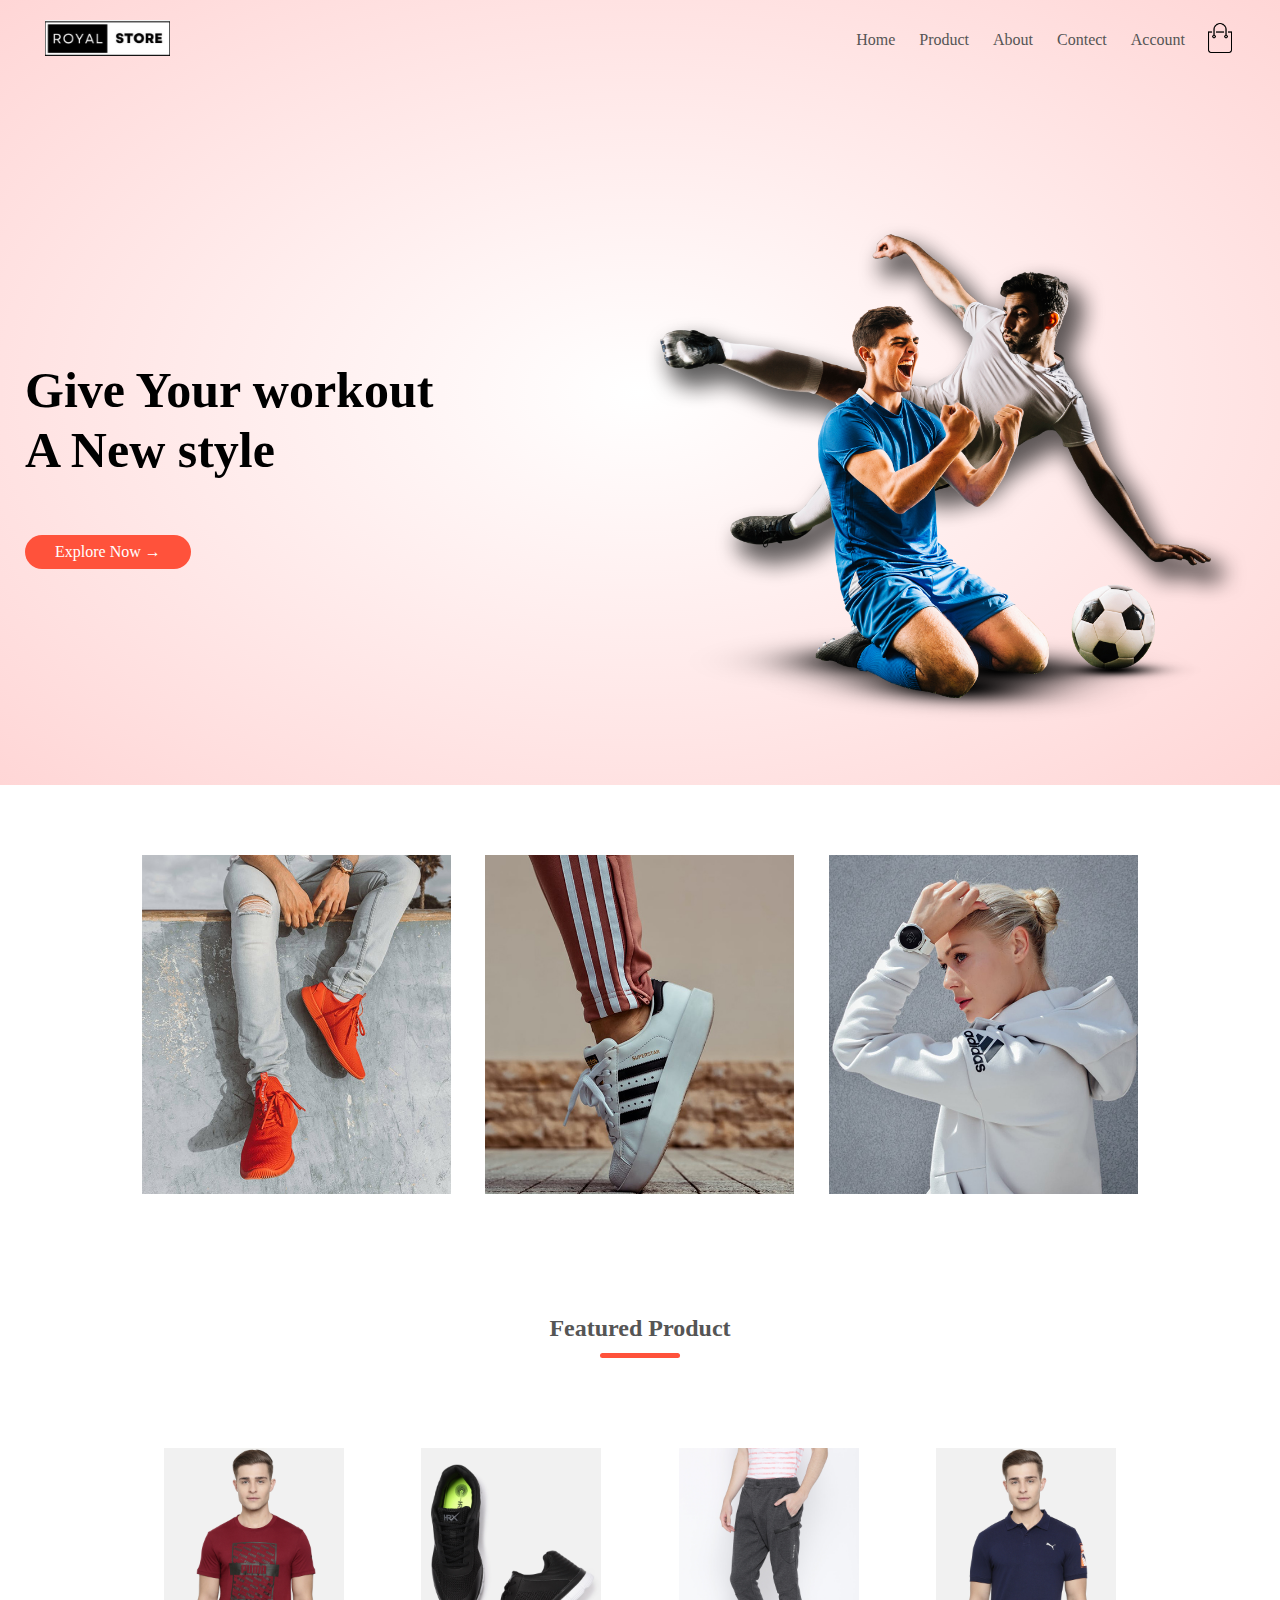
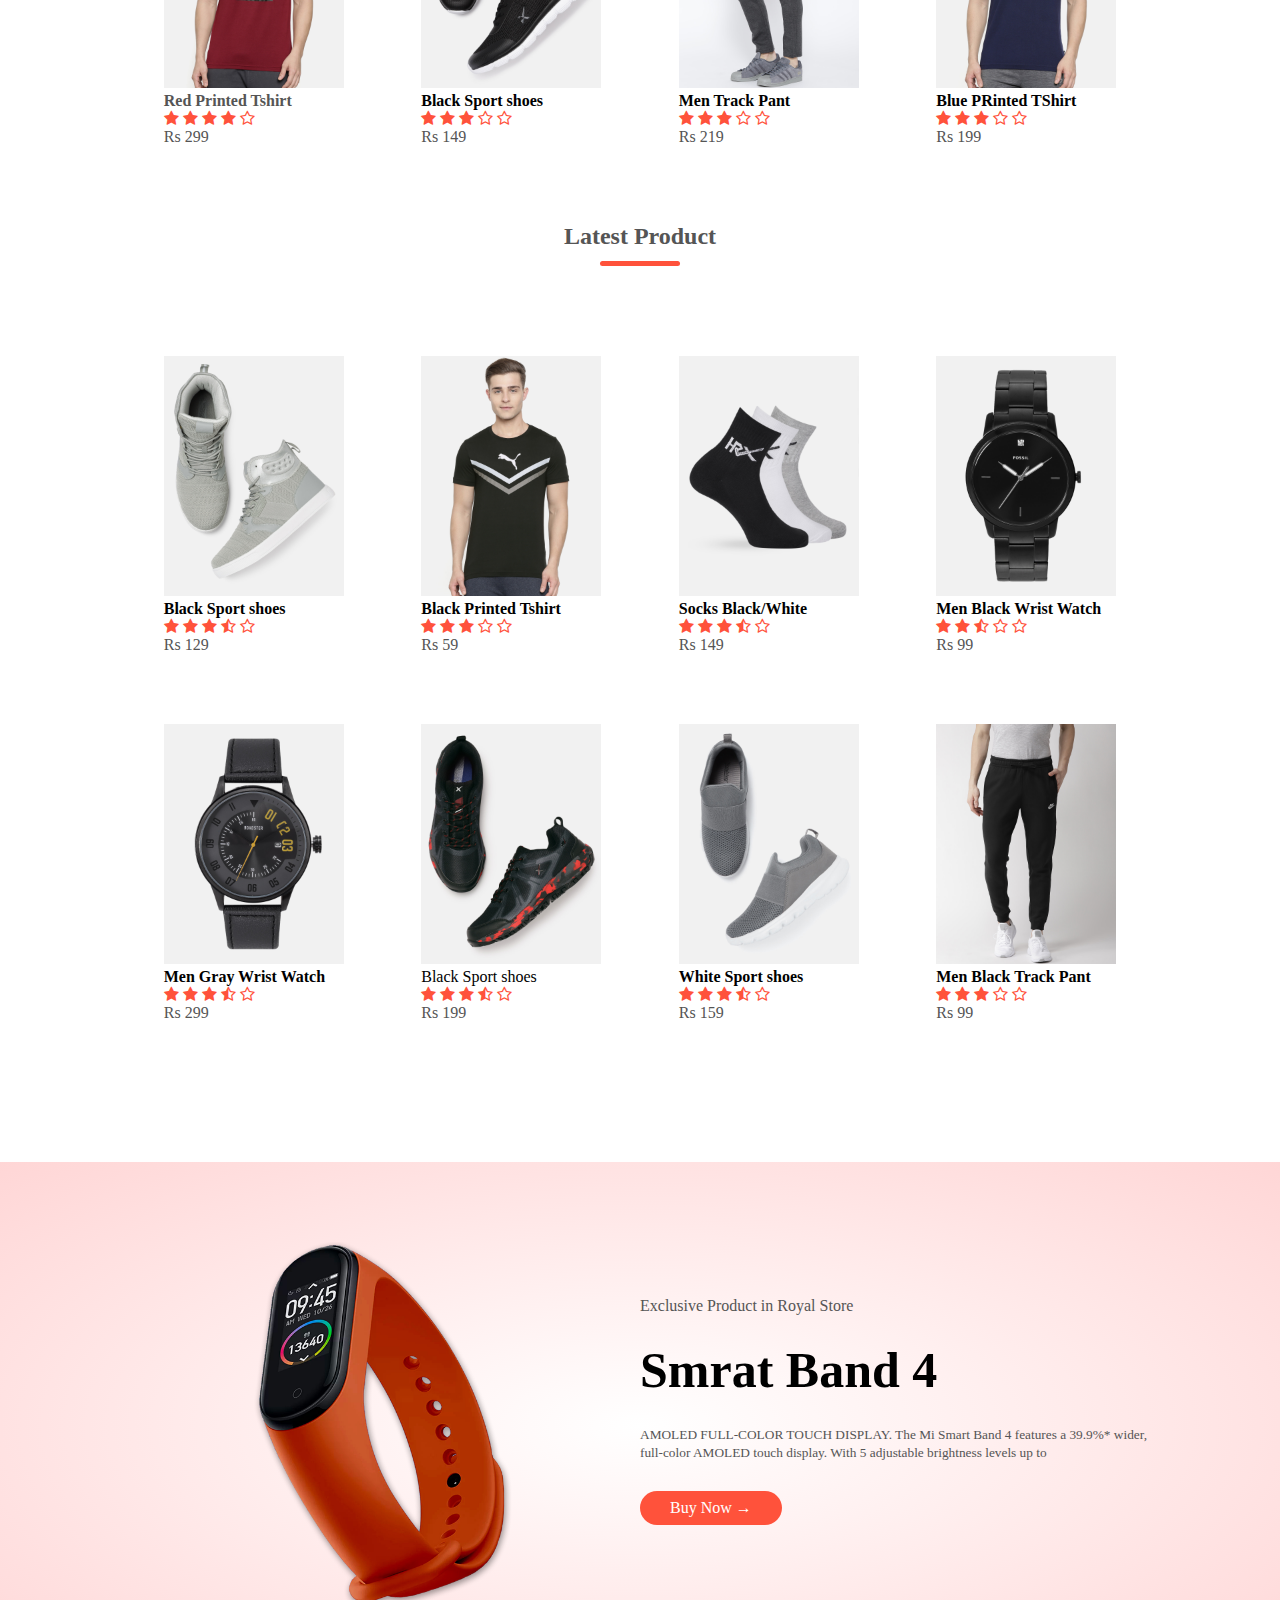
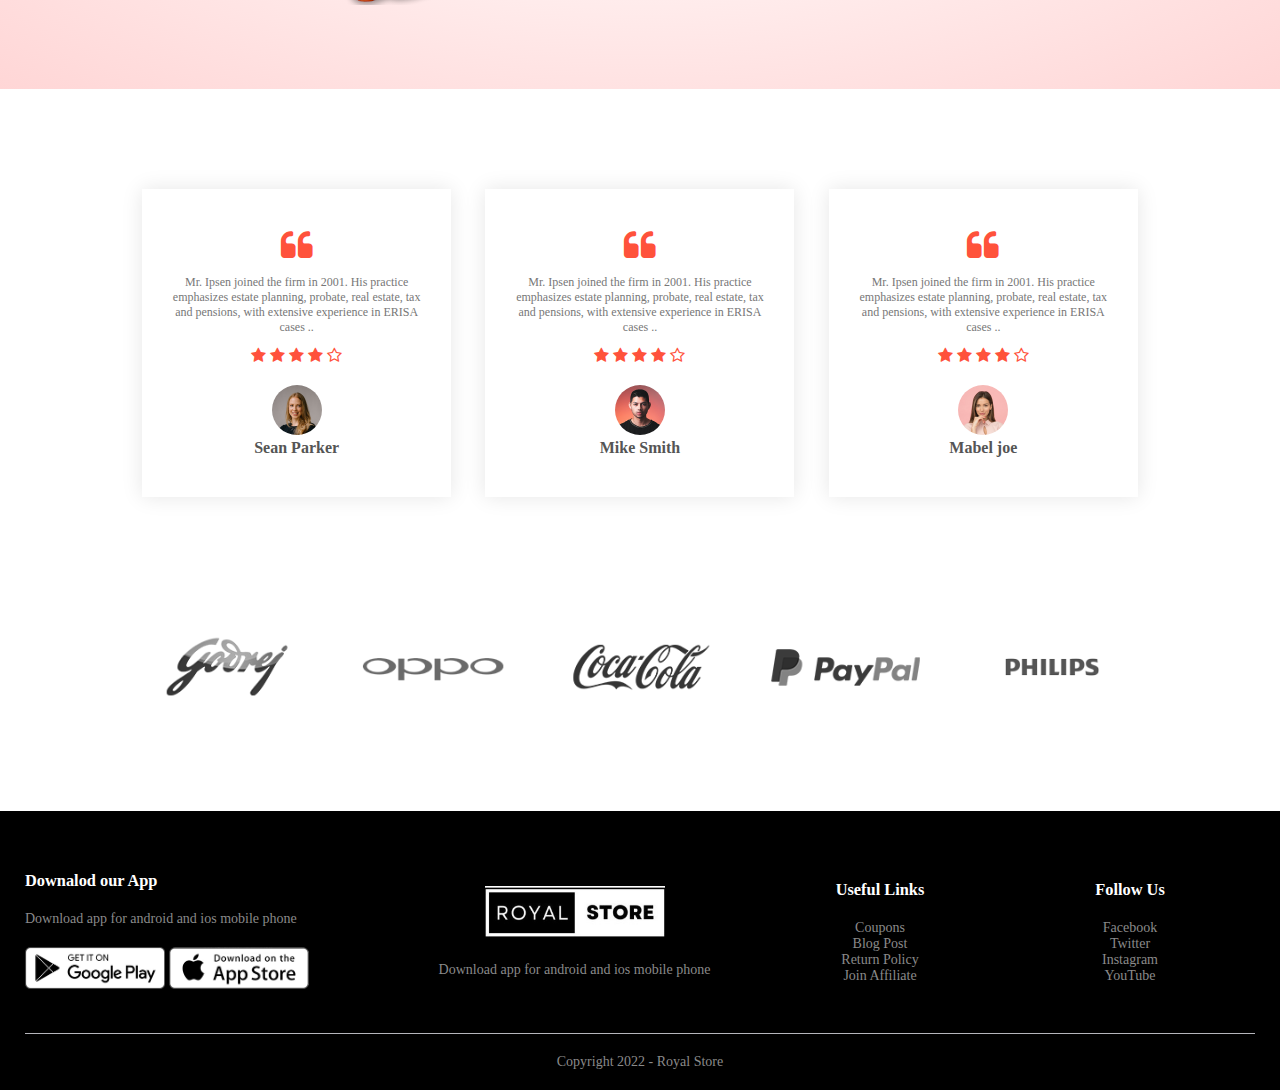
<file: index.html>
<!DOCTYPE html>
<html lang="en">

<head>
    <meta charset="UTF-8">
    <meta http-equiv="X-UA-Compatible" content="IE=edge">
    <meta name="viewport" content="width=device-width, initial-scale=1.0">
    <title>Ecommerce website</title>
    <link rel="stylesheet" href="style.css">
    <link rel="stylesheet" href="https://stackpath.bootstrapcdn.com/font-awesome/4.7.0/css/font-awesome.min.css">
</head>

<body>
    <div class="header">
        <div class="container">
            <div class="navbar">
                <div class="logo">
                   <a href="index.html"> <img src="images/royal.jpg" width="125px"></a>

                </div>
                <nav>
                    <ul id="menuiteam">
                        <li><a href="index.html">Home</a></li>
                        <li><a href="product.html">Product</a></li>
                        <li><a href="">About</a></li>
                        <li><a href="">Contect</a></li>
                        <li><a href="account.html">Account</a></li>
                    </ul>
                </nav>
               <a href="cart.html"> <img src="images/cart.png" alt="" width="30px" height="30px"></a>
                <img src="images/menu.png" alt="" class="menu" onclick="menu()">
            </div>
            <div class="row">
                <div class="col-2">
                    <h1>Give Your workout<br> A New style </h1>
                    <!--<p>this is my first ecommerce site with best product </p>-->
                    <a href="product.html" class="button">Explore Now &rarr;</a>
                </div>
                <div class="col-2">
                    <img src="images/image1.png" alt="">

                </div>
            </div>
        </div>
    </div>
    <!-- featured category section-->
    <div class="categories">
        <div class="small-container">
            <div class="row">
                <div class="col-3">
                    <img src="images/category-1.jpg">
                </div>
                <div class="col-3"><img src="images/category-2.jpg"></div>
                <div class="col-3"><img src="images/category-3.jpg"></div>
            </div>
        </div>
    </div>
    <!--  featured product -->
    <div class="small-container">
        <h2 class="title">Featured Product</h2>
        <div class="row">
            <div class="col-4">
              <a href="productdetail.html">  <img src="images/product-1.jpg" alt=""></a>
                <div class="rating">
                   <a href="productdetail.html"> <h4>Red Printed Tshirt</h4></a>
                    <i class="fa fa-star"></i>
                    <i class="fa fa-star"></i>
                    <i class="fa fa-star"></i>
                    <i class="fa fa-star"></i>
                    <i class="fa fa-star-o"></i>
                </div>
                <p>Rs 299</p>
            </div>
            <div class="col-4">
               <a href="productdetail.html"> <img src="images/product-2.jpg" alt=""></a>
                <div class="rating">
                    <h4>Black Sport shoes</h4>
                    <i class="fa fa-star"></i>
                    <i class="fa fa-star"></i>
                    <i class="fa fa-star"></i>
                    <i class="fa fa-star-o"></i>
                    <i class="fa fa-star-o"></i>
                </div>
                <p>Rs 149</p>
            </div>
            <div class="col-4">
                <img src="images/product-3.jpg" alt="">
                <div class="rating">
                    <h4>Men Track Pant</h4>
                    <i class="fa fa-star"></i>
                    <i class="fa fa-star"></i>
                    <i class="fa fa-star"></i>
                    <i class="fa fa-star-o"></i>
                    <i class="fa fa-star-o"></i>
                </div>
                <p>Rs 219</p>
            </div>
            <div class="col-4">
                <img src="images/product-4.jpg" alt="">
                <div class="rating">
                    <h4>Blue PRinted TShirt</h4>
                    <i class="fa fa-star"></i>
                    <i class="fa fa-star"></i>
                    <i class="fa fa-star"></i>
                    <i class="fa fa-star-o"></i>
                    <i class="fa fa-star-o"></i>
                </div>
                <p>Rs 199</p>
            </div>
        </div>
        <h2 class="title">Latest Product</h2>
        <div class="row">
            <div class="col-4">
                <img src="images/product-5.jpg" alt="">
                <div class="rating">
                    <h4>Black Sport shoes</h4>
                    <i class="fa fa-star"></i>
                    <i class="fa fa-star"></i>
                    <i class="fa fa-star"></i>
                    <i class="fa fa-star-half-o"></i>
                    <i class="fa fa-star-o"></i>
                </div>
                <p>Rs 129</p>
            </div>
            <div class="col-4">
                <img src="images/product-6.jpg" alt="">
                <div class="rating">
                    <h4>Black Printed Tshirt</h4>
                    <i class="fa fa-star"></i>
                    <i class="fa fa-star"></i>
                    <i class="fa fa-star"></i>
                    <i class="fa fa-star-o"></i>
                    <i class="fa fa-star-o"></i>
                </div>
                <p>Rs 59</p>
            </div>
            <div class="col-4">
                <img src="images/product-7.jpg" alt="">
                <div class="rating">
                    <h4>Socks Black/White</h4>
                    <i class="fa fa-star"></i>
                    <i class="fa fa-star"></i>
                    <i class="fa fa-star"></i>
                    <i class="fa fa-star-half-o"></i>
                    <i class="fa fa-star-o"></i>
                </div>
                <p>Rs 149</p>
            </div>
            <div class="col-4">
                <img src="images/product-8.jpg" alt="">
                <div class="rating">
                    <h4>Men Black Wrist Watch</h4>
                    <i class="fa fa-star"></i>
                    <i class="fa fa-star"></i>
                    <i class="fa fa-star-half-o"></i>
                    <i class="fa fa-star-o"></i>
                    <i class="fa fa-star-o"></i>
                </div>
                <p>Rs 99</p>
            </div>
        </div>
        <div class="row">
            <div class="col-4">
                <img src="images/product-9.jpg" alt="">
                <div class="rating">
                    <h4>Men Gray Wrist Watch</h4>
                    <i class="fa fa-star"></i>
                    <i class="fa fa-star"></i>
                    <i class="fa fa-star"></i>
                    <i class="fa fa-star-half-o"></i>
                    <i class="fa fa-star-o"></i>
                </div>
                <p>Rs 299</p>
            </div>
            <div class="col-4">
                <img src="images/product-10.jpg" alt="">
                <div class="rating">
                    </h4>Black Sport shoes</h4><br>
                    <i class="fa fa-star"></i>
                    <i class="fa fa-star"></i>
                    <i class="fa fa-star"></i>
                    <i class="fa fa-star-half-o"></i>
                    <i class="fa fa-star-o"></i>
                </div>
                <p>Rs 199</p>
            </div>
            <div class="col-4">
                <img src="images/product-11.jpg" alt="">
                <div class="rating">
                    <h4>White Sport shoes</h4>
                    <i class="fa fa-star"></i>
                    <i class="fa fa-star"></i>
                    <i class="fa fa-star"></i>
                    <i class="fa fa-star-half-o"></i>
                    <i class="fa fa-star-o"></i>
                </div>
                <p>Rs 159</p>
            </div>
            <div class="col-4">
                <img src="images/product-12.jpg" alt="">
                <div class="rating">
                    <h4>Men Black Track Pant</h4>
                    <i class="fa fa-star"></i>
                    <i class="fa fa-star"></i>
                    <i class="fa fa-star"></i>
                    <i class="fa fa-star-o"></i>
                    <i class="fa fa-star-o"></i>
                </div>
                <p>Rs 99</p>
            </div>
        </div>

    </div>
    <!----offer section--->
    <div class="offer">
        <div class="small-container">
            <div class="row">
                <div class="col-2">
                    <img src="images/exclusive.png" alt="" class="offer-img">
                </div>
                <div class="col-2">
                    <p>Exclusive  Product in Royal Store </p>
                    <h1>Smrat Band 4</h1>
                    <small>AMOLED FULL-COLOR TOUCH DISPLAY. The Mi Smart Band 4 features a 39.9%*
                        wider, full-color AMOLED touch display. With 5 adjustable
                        brightness levels up to</small>
                    <a href="cart.html" class="button">Buy Now &rarr;</a>
                </div>
            </div>

        </div>
    </div>
    <!---testimonial-->
    <div class="testimonial">
        <div class="small-container">
            <div class="row">
                <div class="col-3">
                    <i class="fa fa-quote-left"></i>
                    <p>Mr. Ipsen joined the firm in 2001. His practice emphasizes estate planning,
                        probate, real estate, tax and pensions, with extensive experience in ERISA cases ..</p>
                    <div class="rating">

                        <i class="fa fa-star"></i>
                        <i class="fa fa-star"></i>
                        <i class="fa fa-star"></i>
                        <i class="fa fa-star"></i>
                        <i class="fa fa-star-o"></i>
                    </div>
                    <img src="images/user-1.png" alt="">
                    <h3>Sean Parker</h3>
                </div>
                <div class="col-3">
                    <i class="fa fa-quote-left"></i>
                    <p>Mr. Ipsen joined the firm in 2001. His practice emphasizes estate planning,
                        probate, real estate, tax and pensions, with extensive experience in ERISA cases ..</p>
                    <div class="rating">

                        <i class="fa fa-star"></i>
                        <i class="fa fa-star"></i>
                        <i class="fa fa-star"></i>
                        <i class="fa fa-star"></i>
                        <i class="fa fa-star-o"></i>
                    </div>
                    <img src="images/user-2.png" alt="">
                    <h3>Mike Smith</h3>
                </div>
                <div class="col-3">
                    <i class="fa fa-quote-left"></i>
                    <p>Mr. Ipsen joined the firm in 2001. His practice emphasizes estate planning,
                        probate, real estate, tax and pensions, with extensive experience in ERISA cases ..</p>
                    <div class="rating">

                        <i class="fa fa-star"></i>
                        <i class="fa fa-star"></i>
                        <i class="fa fa-star"></i>
                        <i class="fa fa-star"></i>
                        <i class="fa fa-star-o"></i>
                    </div>
                    <img src="images/user-3.png" alt="">
                    <h3>Mabel joe</h3>
                </div>
            </div>
        </div>
    </div>
    <!---Brand-->
    <div class="brand">
        <div class="small-container">
            <div class="row">
                <div class="col-5">
                    <img src="images/logo-godrej.png" alt="">
                </div>
                <div class="col-5">
                    <img src="images/logo-oppo.png" alt="">
                </div>
                <div class="col-5">
                    <img src="images/logo-coca-cola.png" alt="">
                </div>
                <div class="col-5">
                    <img src="images/logo-paypal.png" alt="">
                </div>
                <div class="col-5">
                    <img src="images/logo-philips.png" alt="">
                </div>
            </div>
        </div>
    </div>
    <!---footer-->
    <div class="footer">
        <div class="container">
            <div class="row">
                <div class="footer-col-1">
                    <h3>Downalod our App</h3>
                    <p>Download app for android and ios mobile phone</p>
                    <div class="app-logo">
                        <img src="images/play-store.png" alt="">
                        <img src="images/app-store.png" alt="">
                    </div>
                </div>
                <div class="footer-col-2">
                    <a href="index.html"><img src="images/royal.jpg" alt=""></a>
                    <p>Download app for android and ios mobile phone</p>
                </div>
                <div class="footer-col-3">
                    <h3>Useful Links</h3>
                    <ul>
                        <li>Coupons</li>
                        <li>Blog Post</li>
                        <li>Return Policy</li>
                        <li>Join Affiliate</li>

                    </ul>
                </div>
                <div class="footer-col-4">
                    <h3>Follow Us </h3>
                    <ul>
                        <li>Facebook</li>
                        <li>Twitter</li>
                        <li>Instagram</li>
                        <li>YouTube</li>

                    </ul>
                </div>
            </div>
            <hr>
            <p class="copyright">Copyright 2022 - Royal Store</p>
        </div>
    </div>
    <!-----------javascript for the manu bar -->
    <script>
        var menuiteam = document.getElementById("menuiteam");


        menuiteam.style.maxHeight = "0px";

        function menu(){
            if(menuiteam.style.maxHeight == "0px"){
                menuiteam.style.maxHeight = "200px";

            }
            else{
                menuiteam.style.maxHeight = "0px";
            }
        }



    </script>
</body>

</html>
</file>
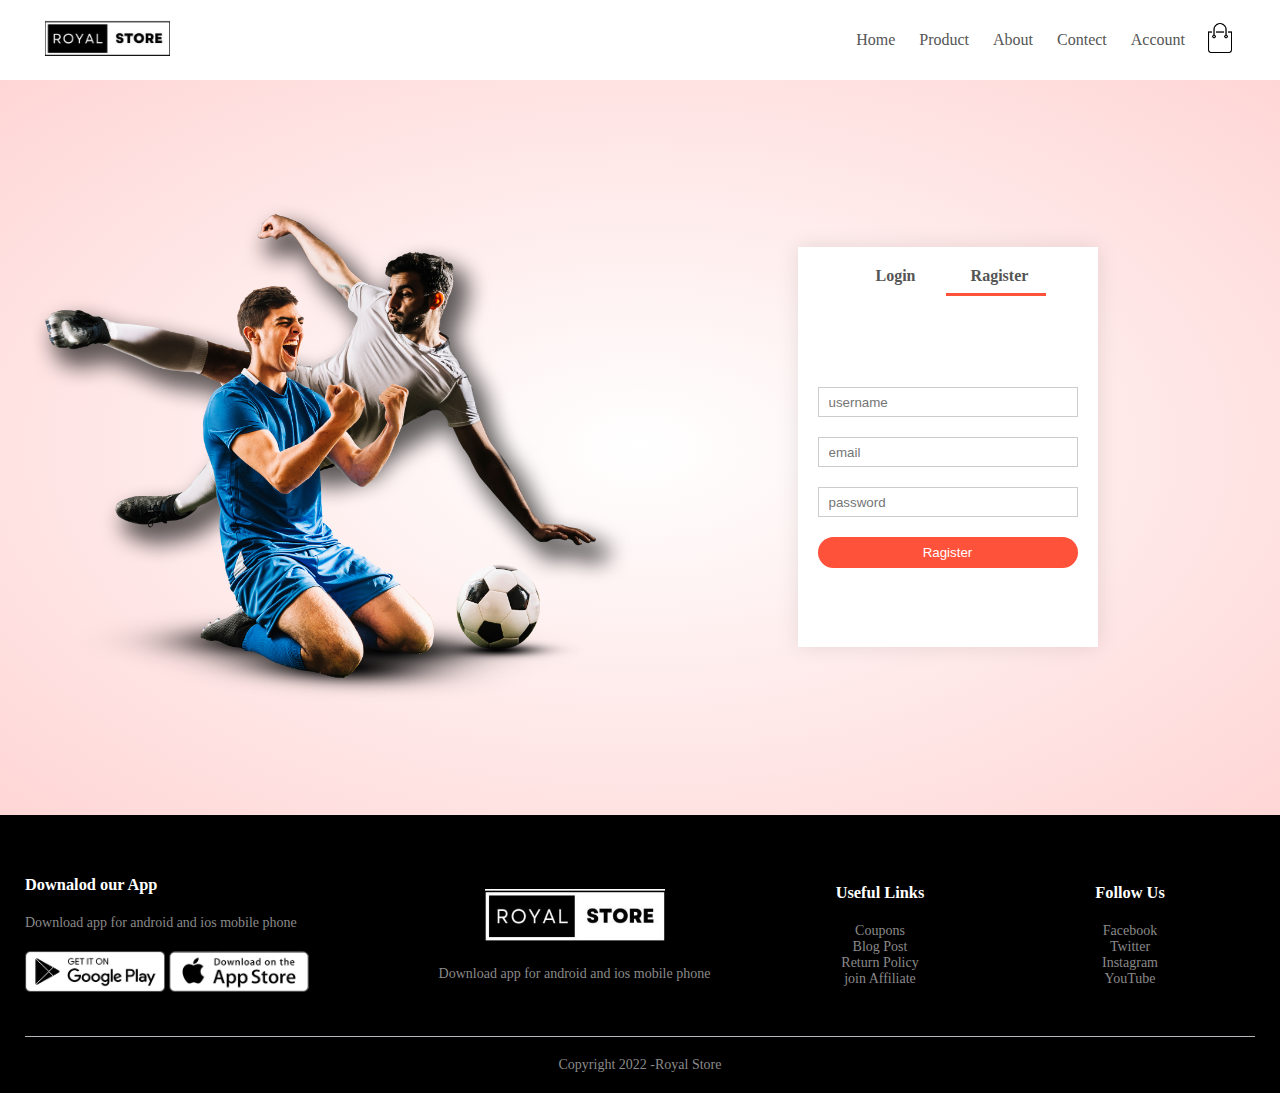
<file: account.html>
<!DOCTYPE html>
<html lang="en">

<head>
    <meta charset="UTF-8">
    <meta http-equiv="X-UA-Compatible" content="IE=edge">
    <meta name="viewport" content="width=device-width, initial-scale=1.0">
    <title>All Product| cart</title>
    <link rel="stylesheet" href="style.css">
    <link rel="stylesheet" href="https://stackpath.bootstrapcdn.com/font-awesome/4.7.0/css/font-awesome.min.css">
</head>

<body>

    <div class="container">
        <div class="navbar">
            <div class="logo">
                <a href="index.html"><img src="images/royal.jpg" alt="logo" width="125px"></a>

            </div>
            <nav>
                <ul id="menuiteam">
                    <li><a href="index.html">Home</a></li>
                    <li><a href="product.html">Product</a></li>
                    <li><a href="">About</a></li>
                    <li><a href="">Contect</a></li>
                    <li><a href="account.html">Account</a></li>
                </ul>
            </nav>
            <a href="cart.html"><img src="images/cart.png" alt="" width="30px" height="30px"></a>
            <img src="images/menu.png" alt="" class="menu" onclick="menu()">
        </div>
    </div>

    <!---------------------------------------account page details-->
    <div class="account">
        <div class="container">
            <div class="row">
                <div class="col-2">
                    <img src="images/image1.png" width="100%">
                </div>
                <div class="col-2">
                    <div class="form-container">
                        <div class="form-btn">
                            <span onclick = "Login()">Login</span>
                            <span onclick = "Register()">Ragister</span>
                            <hr id="Indicator">
                        </div>
                        <form id="loginform">
                            <input type="text" placeholder="username">
                            <input type="password" placeholder="password">
                            <button type="submit" class="button"> Login</button>
                            <a href="">Forgot password</a>
                        </form>
                        <form id="regform">
                            <input type="text" placeholder="username">
                            <input type="email" placeholder="email">
                            <input type="password" placeholder="password">
                            <button type="submit" class="button"> Ragister</button>

                        </form>

                    </div>
                </div>
            </div>
        </div>
    </div>
    <!---footer-->
    <div class="footer">
        <div class="container">
            <div class="row">
                <div class="footer-col-1">
                    <h3>Downalod our App</h3>
                    <p>Download app for android and ios mobile phone</p>
                    <div class="app-logo">
                        <img src="images/play-store.png" alt="">
                        <img src="images/app-store.png" alt="">
                    </div>
                </div>
                <div class="footer-col-2">
                  <a href="index.html">  <img src="images/royal.jpg" alt=""></a>
                    <p>Download app for android and ios mobile phone</p>
                </div>
                <div class="footer-col-3">
                    <h3>Useful Links</h3>
                    <ul>
                        <li>Coupons</li>
                        <li>Blog Post</li>
                        <li>Return Policy</li>
                        <li>join Affiliate</li>

                    </ul>
                </div>
                <div class="footer-col-4">
                    <h3>Follow Us </h3>
                    <ul>
                        <li>Facebook</li>
                        <li>Twitter</li>
                        <li>Instagram</li>
                        <li>YouTube</li>

                    </ul>
                </div>
            </div>
            <hr>
            <p class="copyright">Copyright 2022 -Royal Store</p>
        </div>
    </div>
    <!-----------javascript for the manu bar -->
    <script>
        var menuiteam = document.getElementById("menuiteam");


        menuiteam.style.maxHeight = "0px";

        function menu() {
            if (menuiteam.style.maxHeight == "0px") {
                menuiteam.style.maxHeight = "200px";

            }
            else {
                menuiteam.style.maxHeight = "0px";
            }
        }
    </script>
    <!---------------------------js for the single product-->
    <script>
        var productimg = document.getElementById("productimg");

        var smallimg = getElementsByClassName("smallimg");

        smallimg[0].onclick = function () {
            productimg.src = smallimg[0].src;
        }
        smallimg[1].onclick = function () {
            productimg.src = smallimg[1].src;
        }
        smallimg[2].onclick = function () {
            productimg.src = smallimg[2].src;
        }
        smallimg[3].onclick = function () {
            productimg.src = smallimg[3].src;
        }

    </script>



    <!---------------------------js for the account page -->
    <script>
        var x = document.getElementById("loginform");
        var y = document.getElementById("regform");
        var z = document.getElementById("Indicator");
        function Register(){
            x.style.transform = "translateX(0px)";
            y.style.transform = "translateX(0px)";
            z.style.transform = "translateX(100px)";
        }
        function Login(){
            x.style.transform = "translateX(300px)";
            y.style.transform = "translateX(300px)";
            z.style.transform = "translateX(0px)";
        }
    </script>
</body>

</html>
</file>
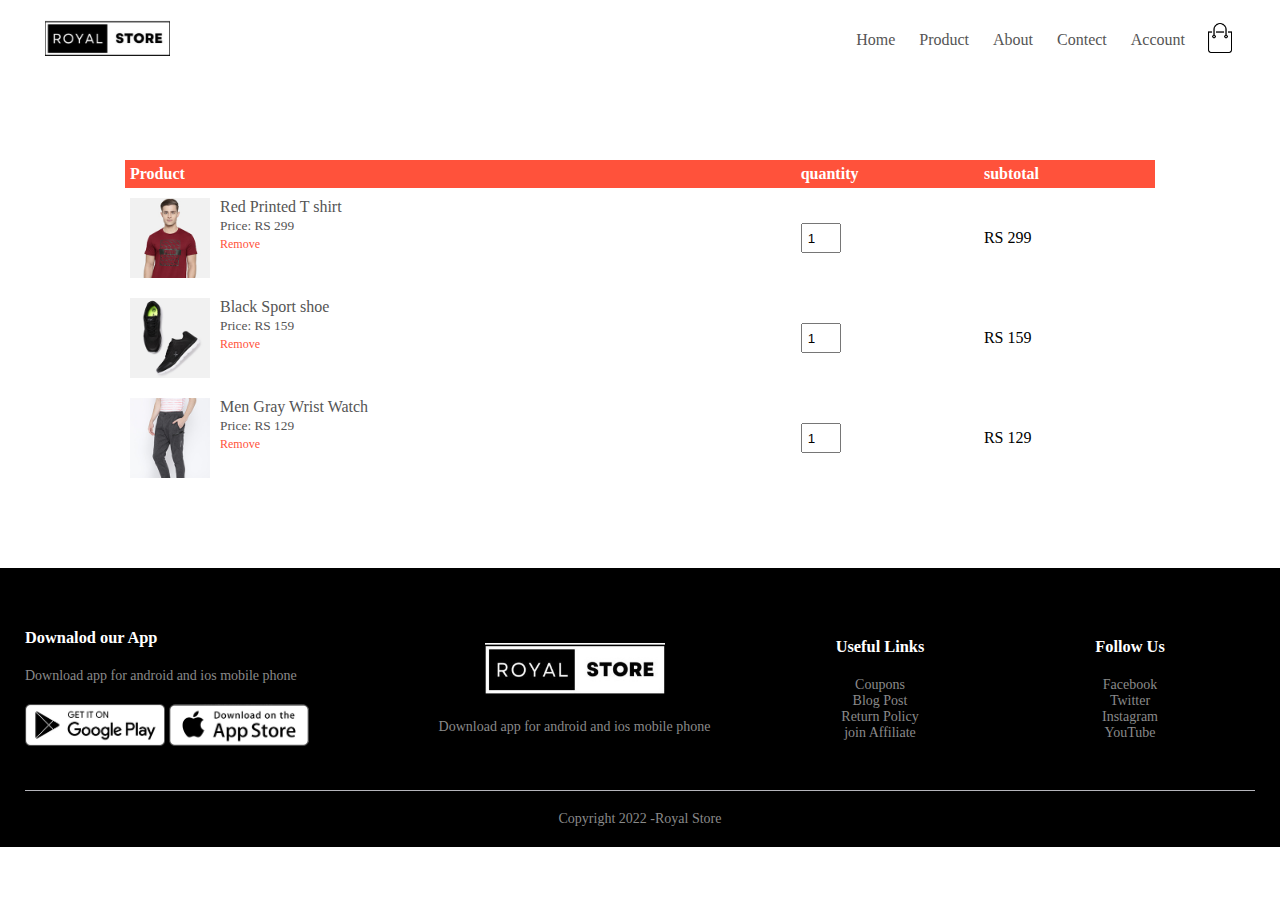
<file: cart.html>
<!DOCTYPE html>
<html lang="en">

<head>
    <meta charset="UTF-8">
    <meta http-equiv="X-UA-Compatible" content="IE=edge">
    <meta name="viewport" content="width=device-width, initial-scale=1.0">
    <title>All Product| cart</title>
    <link rel="stylesheet" href="style.css">
    <link rel="stylesheet" href="https://stackpath.bootstrapcdn.com/font-awesome/4.7.0/css/font-awesome.min.css">
</head>

<body>

    <div class="container">
        <div class="navbar">
            <div class="logo">
                <a href="index.html"><img src="images/royal.jpg" alt="logo" width="125px"></a>

            </div>
            <nav>
                <ul id="menuiteam">
                    <li><a href="index.html">Home</a></li>
                    <li><a href="product.html">Product</a></li>
                    <li><a href="">About</a></li>
                    <li><a href="">Contect</a></li>
                    <li><a href="account.html">Account</a></li>
                </ul>
            </nav>
            <a href="cart.html"><img src="images/cart.png" alt="" width="30px" height="30px"></a>
            <img src="images/menu.png" alt="" class="menu" onclick="menu()">
        </div>
    </div>

    <!---------------------------------------cart item details-->
    <div class="small-container cart-page">
        <table>
            <tbody>
          <tr>
            <th >Product </th>
            <th>quantity</th>
            <th>subtotal</th>

          </tr>
            <tr>
                <td>
                    <div class="cart-info">
                        <img src="images/buy-1.jpg" alt="">
                        <div>
                            <p>Red Printed T shirt</p>
                            <small>Price: RS 299</small>
                            <br>
                            <a href="" class="">Remove</a>
                        </div>
                    </div>
                </td>
                <td><input type="number" value="1"></td>
                <td>RS 299</td>
            </tr>
            <tr>
                <td>
                    <div class="cart-info">
                        <img src="images/buy-2.jpg" alt="">
                        <div>
                            <p>Black Sport shoe</p>
                            <small>Price: RS 159</small>
                            <br>
                            <a href="" class="">Remove</a>
                        </div>
                    </div>
                </td>
                <td><input type="number" value="1"></td>
                <td>RS 159</td>
            </tr>
            <tr>
                <td>
                    <div class="cart-info">
                        <img src="images/buy-3.jpg" alt="">
                        <div>
                            <p>Men Gray Wrist Watch</p>
                            <small>Price: RS 129</small>
                            <br>
                            <a href="" class="">Remove</a>
                        </div>
                    </div>
                </td>
                <td><input type="number" value="1"></td>
                <td>RS 129</td>
            </tr>
        </tbody>
        </table>
    </div>
   

   

    <!---footer-->
    <div class="footer">
        <div class="container">
            <div class="row">
                <div class="footer-col-1">
                    <h3>Downalod our App</h3>
                    <p>Download app for android and ios mobile phone</p>
                    <div class="app-logo">
                        <img src="images/play-store.png" alt="">
                        <img src="images/app-store.png" alt="">
                    </div>
                </div>
                <div class="footer-col-2">
                   <a href="index.html"> <img src="images/royal.jpg" alt=""></a>
                    <p>Download app for android and ios mobile phone</p>
                </div>
                <div class="footer-col-3">
                    <h3>Useful Links</h3>
                    <ul>
                        <li>Coupons</li>
                        <li>Blog Post</li>
                        <li>Return Policy</li>
                        <li>join Affiliate</li>

                    </ul>
                </div>
                <div class="footer-col-4">
                    <h3>Follow Us </h3>
                    <ul>
                        <li>Facebook</li>
                        <li>Twitter</li>
                        <li>Instagram</li>
                        <li>YouTube</li>

                    </ul>
                </div>
            </div>
            <hr>
            <p class="copyright">Copyright 2022 -Royal Store</p>
        </div>
    </div>
    <!-----------javascript for the manu bar -->
    <script>
        var menuiteam = document.getElementById("menuiteam");


        menuiteam.style.maxHeight = "0px";

        function menu() {
            if (menuiteam.style.maxHeight == "0px") {
                menuiteam.style.maxHeight = "200px";

            }
            else {
                menuiteam.style.maxHeight = "0px";
            }
        }
    </script>
    <!---------------------------js for the single product-->
    <script>
        var productimg = document.getElementById("productimg");

        var smallimg = getElementsByClassName("smallimg");

        smallimg[0].onclick = function () {
            productimg.src = smallimg[0].src;
        }
        smallimg[1].onclick = function () {
            productimg.src = smallimg[1].src;
        }
        smallimg[2].onclick = function () {
            productimg.src = smallimg[2].src;
        }
        smallimg[3].onclick = function () {
            productimg.src = smallimg[3].src;
        }

    </script>
</body>

</html>
</file>
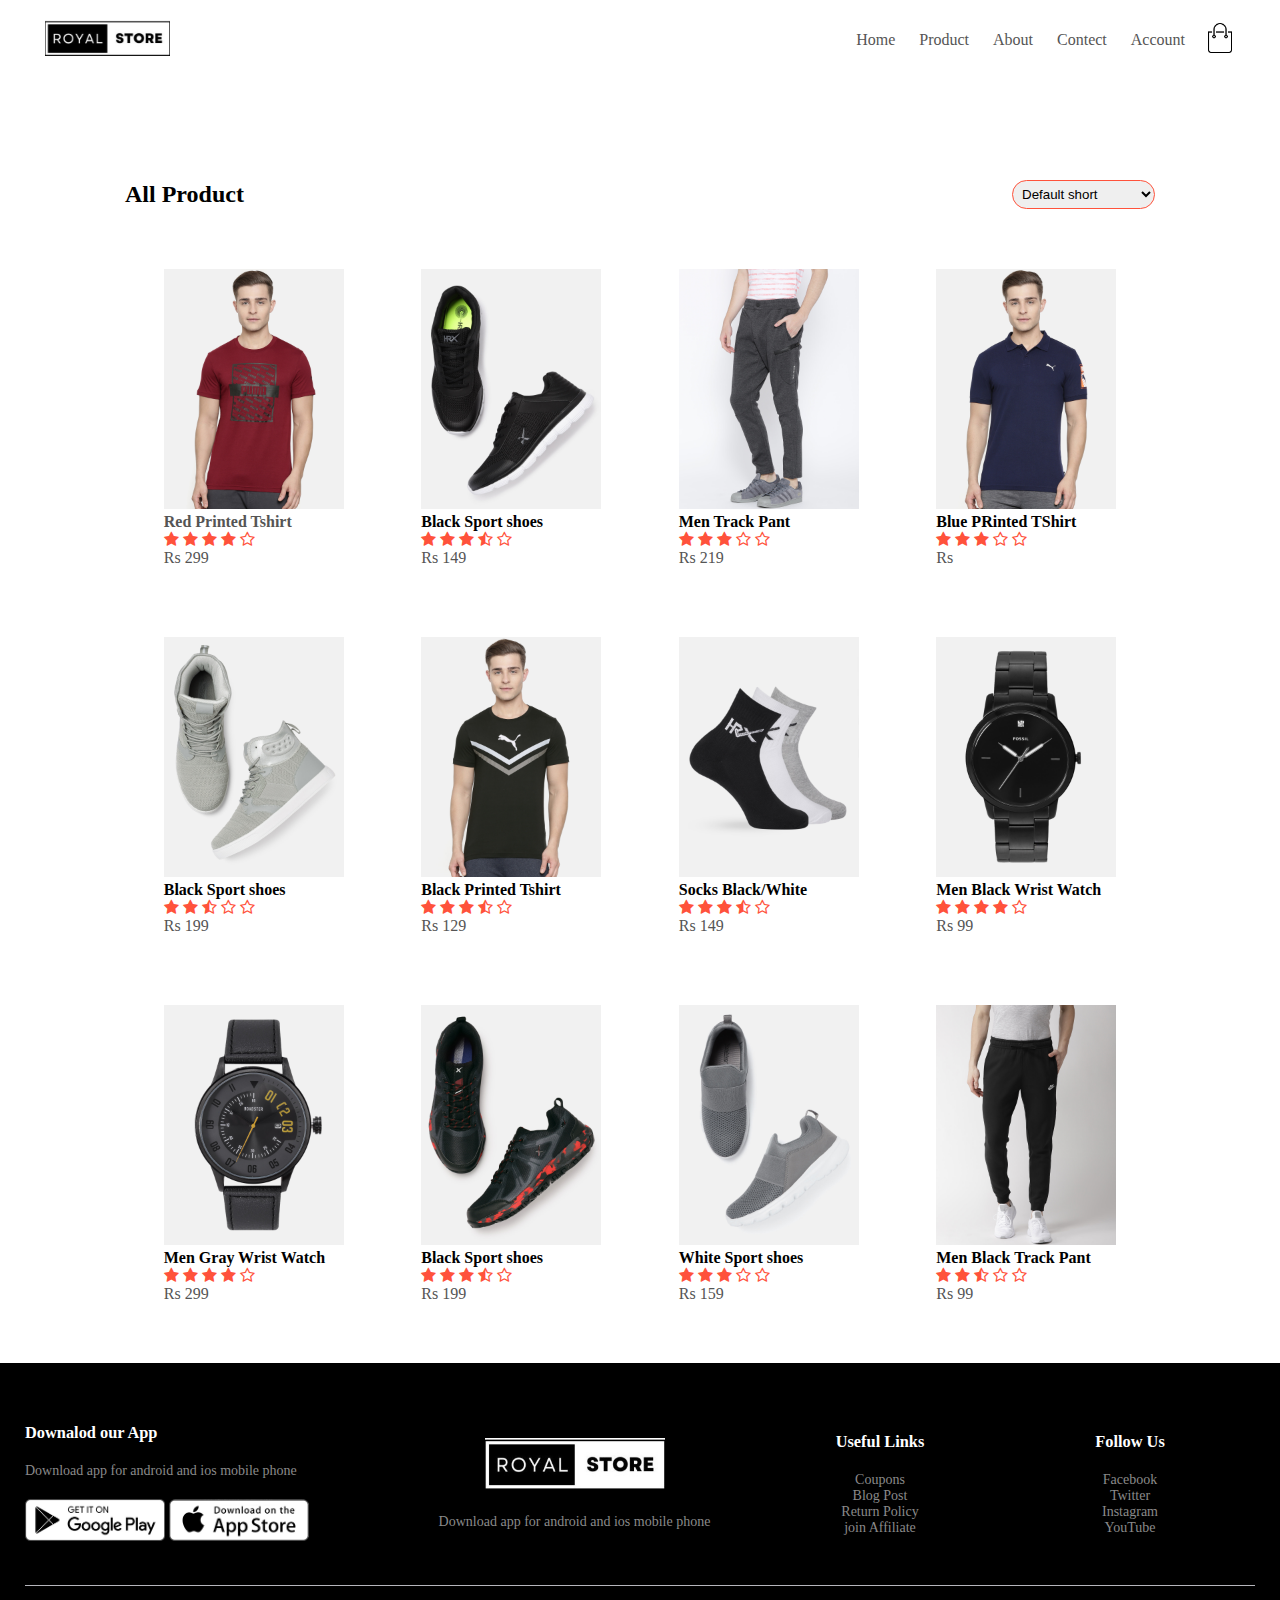
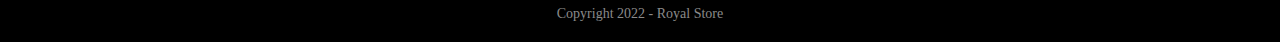
<file: product.html>
<!DOCTYPE html>
<html lang="en">

<head>
    <meta charset="UTF-8">
    <meta http-equiv="X-UA-Compatible" content="IE=edge">
    <meta name="viewport" content="width=device-width, initial-scale=1.0">
    <title>All Product</title>
    <link rel="stylesheet" href="style.css">
    <link rel="stylesheet" href="https://stackpath.bootstrapcdn.com/font-awesome/4.7.0/css/font-awesome.min.css">
</head>

<body>
    
        <div class="container">
            <div class="navbar">
                <div class="logo">
                   <a href="index.html"> <img src="images/royal.jpg" alt="logo" width="125px"></a>

                </div>
                <nav>
                    <ul id="menuiteam">
                        <li><a href="index.html">Home</a></li>
                        <li><a href="product.html">Product</a></li>
                        <li><a href="">About</a></li>
                        <li><a href="">Contect</a></li>
                        <li><a href="account.html">Account</a></li>
                    </ul>
                </nav>
                <a href="cart.html"><img src="images/cart.png" alt="" width="30px" height="30px"></a>
                <img src="images/menu.png" alt="" class="menu" onclick="menu()">
            </div>
        </div>
    <div class="small-container">
        <div class="row row-2">
            <h2>All Product</h2>
            <select>
                <option >Default short</option>
                <option >Short By Price</option>
                <option >short By Rating</option>
                <option >short By sales </option>
                <option >short By popularity</option>
            </select>
        </div>
       
        
        <div class="row">
            <div class="col-4">
               <a href="productdetail.html"> <img src="images/product-1.jpg" alt=""></a>
                <div class="rating">
                   <a href="productdetail.html"> <h4>Red Printed Tshirt</h4></a>
                    <i class="fa fa-star"></i>
                    <i class="fa fa-star"></i>
                    <i class="fa fa-star"></i>
                    <i class="fa fa-star"></i>
                    <i class="fa fa-star-o"></i>
                </div>
                <p>Rs 299</p>
            </div>
            <div class="col-4">
                <img src="images/product-2.jpg" alt="">
                <div class="rating">
                    <h4>Black Sport shoes</h4>
                    <i class="fa fa-star"></i>
                    <i class="fa fa-star"></i>
                    <i class="fa fa-star"></i>
                    <i class="fa fa-star-half-o"></i>
                    <i class="fa fa-star-o"></i>
                </div>
                <p>Rs 149</p>
            </div>
            <div class="col-4">
                <img src="images/product-3.jpg" alt="">
                <div class="rating">
                    <h4>Men Track Pant</h4>
                    <i class="fa fa-star"></i>
                    <i class="fa fa-star"></i>
                    <i class="fa fa-star"></i>
                    <i class="fa fa-star-o"></i>
                    <i class="fa fa-star-o"></i>
                </div>
                <p>Rs 219</p>
            </div>
            <div class="col-4">
                <img src="images/product-4.jpg" alt="">
                <div class="rating">
                    <h4>Blue PRinted TShirt</h4>
                    <i class="fa fa-star"></i>
                    <i class="fa fa-star"></i>
                    <i class="fa fa-star"></i>
                    <i class="fa fa-star-o"></i>
                    <i class="fa fa-star-o"></i>
                </div>
                <p>Rs </p>
            </div>
        </div>
        <div class="row">
            <div class="col-4">
                <img src="images/product-5.jpg" alt="">
                <div class="rating">
                    <h4>Black Sport shoes</h4>
                    <i class="fa fa-star"></i>
                    <i class="fa fa-star"></i>
                    <i class="fa fa-star-half-o"></i>
                    <i class="fa fa-star-o"></i>
                    <i class="fa fa-star-o"></i>
                </div>
                <p>Rs 199</p>
            </div>
            <div class="col-4">
                <img src="images/product-6.jpg" alt="">
                <div class="rating">
                    <h4>Black Printed Tshirt</h4>
                    <i class="fa fa-star"></i>
                    <i class="fa fa-star"></i>
                    <i class="fa fa-star"></i>
                    <i class="fa fa-star-half-o"></i>
                    <i class="fa fa-star-o"></i>
                </div>
                <p>Rs 129</p>
            </div>
            <div class="col-4">
                <img src="images/product-7.jpg" alt="">
                <div class="rating">
                    <h4>Socks Black/White</h4>
                    <i class="fa fa-star"></i>
                    <i class="fa fa-star"></i>
                    <i class="fa fa-star"></i>
                    <i class="fa fa-star-half-o"></i>
                    <i class="fa fa-star-o"></i>
                </div>
                <p>Rs 149</p>
            </div>
            <div class="col-4">
                <img src="images/product-8.jpg" alt="">
                <div class="rating">
                    <h4>Men Black Wrist Watch</h4>
                    <i class="fa fa-star"></i>
                    <i class="fa fa-star"></i>
                    <i class="fa fa-star"></i>
                    <i class="fa fa-star"></i>
                    <i class="fa fa-star-o"></i>
                </div>
                <p>Rs 99</p>
            </div>
        </div>
        <div class="row">
            <div class="col-4">
                <img src="images/product-9.jpg" alt="">
                <div class="rating">
                    <h4>Men Gray Wrist Watch</h4>
                    <i class="fa fa-star"></i>
                    <i class="fa fa-star"></i>
                    <i class="fa fa-star"></i>
                    <i class="fa fa-star"></i>
                    <i class="fa fa-star-o"></i>
                </div>
                <p>Rs 299</p>
            </div>
            <div class="col-4">
                <img src="images/product-10.jpg" alt="">
                <div class="rating">
                    <h4>Black Sport shoes</h4>
                    <i class="fa fa-star"></i>
                    <i class="fa fa-star"></i>
                    <i class="fa fa-star"></i>
                    <i class="fa fa-star-half-o"></i>
                    <i class="fa fa-star-o"></i>
                </div>
                <p>Rs 199</p>
            </div>
            <div class="col-4">
                <img src="images/product-11.jpg" alt="">
                <div class="rating">
                    <h4>White Sport shoes</h4>
                    <i class="fa fa-star"></i>
                    <i class="fa fa-star"></i>
                    <i class="fa fa-star"></i>
                    <i class="fa fa-star-o"></i>
                    <i class="fa fa-star-o"></i>
                </div>
                <p>Rs 159</p>
            </div>
            <div class="col-4">
                <img src="images/product-12.jpg" alt="">
                <div class="rating">
                    <h4>Men Black Track Pant</h4>
                    <i class="fa fa-star"></i>
                    <i class="fa fa-star"></i>
                    <i class="fa fa-star-half-o"></i>
                    <i class="fa fa-star-o"></i>
                    <i class="fa fa-star-o"></i>
                </div>
                <p>Rs 99</p>
            </div>
        </div>
        
        
     
       
        
     
       
        
     
       

    </div>
    <!----offer section--->
   
    <!---testimonial-->
   
    <!---Brand-->
   
    <!---footer-->
    <div class="footer">
        <div class="container">
            <div class="row">
                <div class="footer-col-1">
                    <h3>Downalod our App</h3>
                    <p>Download app for android and ios mobile phone</p>
                    <div class="app-logo">
                        <img src="images/play-store.png" alt="">
                        <img src="images/app-store.png" alt="">
                    </div>
                </div>
                <div class="footer-col-2">
                   <a href="index.html"> <img src="images/royal.jpg" alt=""></a>
                    <p>Download app for android and ios mobile phone</p>
                </div>
                <div class="footer-col-3">
                    <h3>Useful Links</h3>
                    <ul>
                        <li>Coupons</li>
                        <li>Blog Post</li>
                        <li>Return Policy</li>
                        <li>join Affiliate</li>

                    </ul>
                </div>
                <div class="footer-col-4">
                    <h3>Follow Us </h3>
                    <ul>
                        <li>Facebook</li>
                        <li>Twitter</li>
                        <li>Instagram</li>
                        <li>YouTube</li>

                    </ul>
                </div>
            </div>
            <hr>
            <p class="copyright">Copyright 2022 - Royal Store</p>
        </div>
    </div>
    <!-----------javascript for the manu bar -->
    <script>
        var menuiteam = document.getElementById("menuiteam");


        menuiteam.style.maxHeight = "0px";

        function menu(){
            if(menuiteam.style.maxHeight == "0px"){
                menuiteam.style.maxHeight = "200px";

            }
            else{
                menuiteam.style.maxHeight = "0px";
            }
        }



    </script>
</body>

</html>
</file>
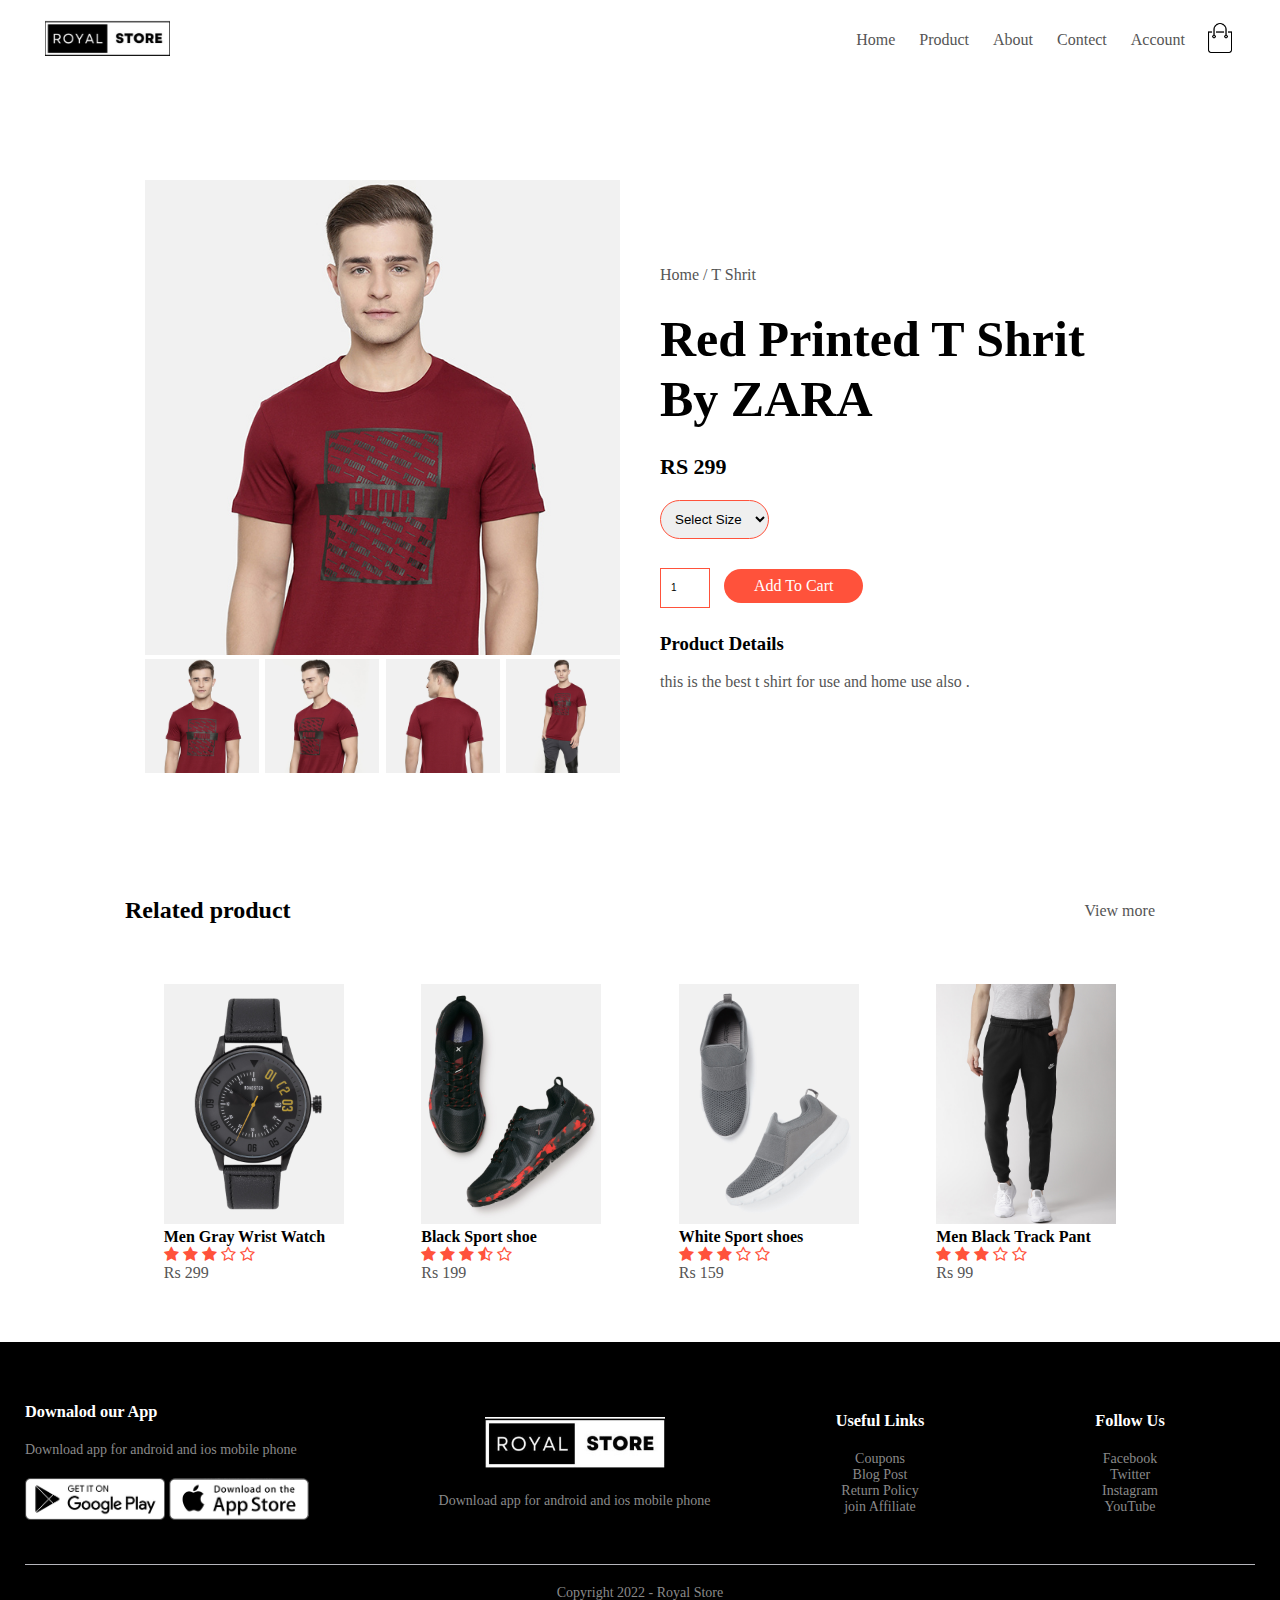
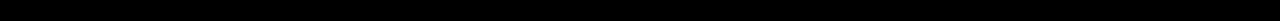
<file: productdetail.html>
<!DOCTYPE html>
<html lang="en">

<head>
    <meta charset="UTF-8">
    <meta http-equiv="X-UA-Compatible" content="IE=edge">
    <meta name="viewport" content="width=device-width, initial-scale=1.0">
    <title>All Product| Details</title>
    <link rel="stylesheet" href="style.css">
    <link rel="stylesheet" href="https://stackpath.bootstrapcdn.com/font-awesome/4.7.0/css/font-awesome.min.css">
</head>

<body>

    <div class="container">
        <div class="navbar">
            <div class="logo">
                <a href="index.html"><img src="images/royal.jpg" alt="logo" width="125px"></a>

            </div>
            <nav>
                <ul id="menuiteam">
                    <li><a href="index.html">Home</a></li>
                    <li><a href="product.html">Product</a></li>
                    <li><a href="">About</a></li>
                    <li><a href="">Contect</a></li>
                    <li><a href="account.html">Account</a></li>
                </ul>
            </nav>
            <a href="cart.html"><img src="images/cart.png" alt="" width="30px" height="30px"></a>
            <img src="images/menu.png" alt="" class="menu" onclick="menu()">
        </div>
    </div>

    <!---------------------------------------single page details-->
    <div class="small-container single-product">
        <div class="row">
            <div class="col-2">
                <img src="images/gallery-1.jpg" width="100%" id="ProductImg">
                <div class="small-img-row">
                    <div class="small-img-col">
                        <img src="images/gallery-1.jpg" alt="" width="100%" class="smallimg">
                    </div>
                    <div class="small-img-col">
                        <img src="images/gallery-2.jpg" alt="" width="100%" class="smallimg">
                    </div>
                    <div class="small-img-col">
                        <img src="images/gallery-3.jpg" alt="" width="100%" class="smallimg">
                    </div>
                    <div class="small-img-col">
                        <img src="images/gallery-4.jpg" alt="" width="100%" class="smallimg">
                    </div>
                </div>
                <!--secont product details -->
                
                <!--secont product details -->

            </div>
            <div class="col-2">
                <p>Home / T Shrit</p>
                <h1>Red Printed T Shrit By ZARA</h1>
                <h4>RS 299</h4>
                <select>
                    <option>Select Size</option>
                    <option>XXL</option>
                    <option>XL</option>
                    <option>Medium</option>
                    <option>Small</option>

                </select>
                <input type="number" value="1">
                <a href="cart.html" class="button">Add To Cart</a>
                <h3>Product Details</h3>
                <br>
                <p>this is the best t shirt for use and home use also .</p>
            </div>
        </div>
    </div>
    <div class="small-container">
        <div class="row row-2">
            <h2>Related product</h2>
           <a href="product.html"> <p>View more</p></a>
        </div>
    </div>

    <div class="small-container">
       

        <div class="row">
            <div class="col-4">
                <img src="images/product-9.jpg" alt="">
                <div class="rating">
                    <h4>Men Gray Wrist Watch</h4>
                    <i class="fa fa-star"></i>
                    <i class="fa fa-star"></i>
                    <i class="fa fa-star"></i>
                    <i class="fa fa-star-o"></i>
                    <i class="fa fa-star-o"></i>
                </div>
                <p>Rs 299</p>
            </div>
            <div class="col-4">
                <img src="images/product-10.jpg" alt="">
                <div class="rating">
                    <h4>Black Sport shoe</h4>
                    <i class="fa fa-star"></i>
                    <i class="fa fa-star"></i>
                    <i class="fa fa-star"></i>
                    <i class="fa fa-star-half-o"></i>
                    <i class="fa fa-star-o"></i>
                </div>
                <p>Rs 199</p>
            </div>
            <div class="col-4">
                <img src="images/product-11.jpg" alt="">
                <div class="rating">
                    <h4>White Sport shoes</h4>
                    <i class="fa fa-star"></i>
                    <i class="fa fa-star"></i>
                    <i class="fa fa-star"></i>
                    <i class="fa fa-star-o"></i>
                    <i class="fa fa-star-o"></i>
                </div>
                <p>Rs 159</p>
            </div>
            <div class="col-4">
                <img src="images/product-12.jpg" alt="">
                <div class="rating">
                    <h4>Men Black Track Pant</h4>
                    <i class="fa fa-star"></i>
                    <i class="fa fa-star"></i>
                    <i class="fa fa-star"></i>
                    <i class="fa fa-star-o"></i>
                    <i class="fa fa-star-o"></i>
                </div>
                <p>Rs 99</p>
            </div>
        </div>

    </div>
    <!----offer section--->

    <!---testimonial-->

    <!---Brand-->

    <!---footer-->
    <div class="footer">
        <div class="container">
            <div class="row">
                <div class="footer-col-1">
                    <h3>Downalod our App</h3>
                    <p>Download app for android and ios mobile phone</p>
                    <div class="app-logo">
                        <img src="images/play-store.png" alt="">
                        <img src="images/app-store.png" alt="">
                    </div>
                </div>
                <div class="footer-col-2">
                  <a href="index.html">  <img src="images/royal.jpg" alt=""></a>
                    <p>Download app for android and ios mobile phone</p>
                </div>
                <div class="footer-col-3">
                    <h3>Useful Links</h3>
                    <ul>
                        <li>Coupons</li>
                        <li>Blog Post</li>
                        <li>Return Policy</li>
                        <li>join Affiliate</li>

                    </ul>
                </div>
                <div class="footer-col-4">
                    <h3>Follow Us </h3>
                    <ul>
                        <li>Facebook</li>
                        <li>Twitter</li>
                        <li>Instagram</li>
                        <li>YouTube</li>

                    </ul>
                </div>
            </div>
            <hr>
            <p class="copyright">Copyright 2022 - Royal Store</p>
        </div>
    </div>
    <!-----------javascript for the manu bar -->
    <script>
        var menuiteam = document.getElementById("menuiteam");


        menuiteam.style.maxHeight = "0px";

        function menu() {
            if (menuiteam.style.maxHeight == "0px") {
                menuiteam.style.maxHeight = "200px";

            }
            else {
                menuiteam.style.maxHeight = "0px";
            }
        }
    </script>
    <!---------------------------js for the single product-->
    <script>
        var ProductImg= document.getElementById("ProductImg");

        var smallimg =  document.getElementsByClassName("smallimg");

        smallimg[0].onclick = function () {
            ProductImg.src = smallimg[0].src;
        }
        smallimg[1].onclick = function () {
            ProductImg.src = smallimg[1].src;
        }
        smallimg[2].onclick = function () {
            ProductImg.src = smallimg[2].src;
        }
        smallimg[3].onclick = function () {
            ProductImg.src = smallimg[3].src;
        }

    </script>
</body>

</html>
</file>
<file: style.css>
* {
    margin: 0;
    padding: 0;
    box-sizing: border-box;
}


.navbar {
    display: flex;
    align-items: center;
    padding: 20px;
}

nav {
    flex: 1;
    text-align: right;

}

nav ul {
    display: inline-block;
    list-style-type: none;
}

nav ul li {
    display: inline-block;
    margin-right: 20px;


}

a {
    text-decoration: none;
    color: #555;
}

p {
    color: #555;
}

.container {
    max-width: 1300px;
    margin: auto;
    padding-left: 25px;
    padding-right: 25px;

}

.row {
    display: flex;

    flex-wrap: wrap;
    align-items: center;
    justify-content: space-around;
}

.col-2 {
    flex-basis: 50%;
    min-width: 300px;
}


.col-2 img {
    max-width: 100%;
    padding: 50px 0;
}

.col-2 h1 {
    font-size: 50px;
    line-height: 60px;
    margin: 25px 0;


}

.button {
    display: inline-block;
    background: #ff523b;
    color: #fff;
    padding: 8px 30px;
    margin: 30px 0;
    border-radius: 30px;
    transition-duration: 0.5s;

}

.header {
    background: radial-gradient(#fff, #ffd6d6);
}

.header .row {
    margin-top: 70px;

}

.button:hover {
    background: #563434;
}

.categories {
    margin: 70px 0px;

}

.col-3 {
    flex-basis: 30%;
    min-width: 250px;
    margin-bottom: 30px;
}

.col-3 img {
    width: 100%;
}

.small-container {
    max-width: 1080px;
    margin: auto;
    padding-left: 25px;
    padding-right: 25px;

}

.col-4 {
    flex-basis: 25px;
    padding: 10px;
    min-width: 200px;
    margin-bottom: 50px;
    transition: transform 0.5s;
}

.col-4 img {
    width: 100%;
}

.title {
    text-align: center;
    margin: 0 auto 80px;
    position: relative;
    line-height: 60px;
    color: #555;
}

.title::after {
    content: '';
    background: #ff523b;
    width: 80px;
    height: 5px;
    border-radius: 5px;
    position: absolute;
    bottom: 0;
    left: 50%;
    transform: translateX(-50%);
}

.rating .fa {
    color: #ff523b;
}

.col-4:hover {
    transform: translateY(-5px);
}

.offer {
    background: radial-gradient(#fff, #ffd6d6);
    margin-top: 80px;
    padding: 30px 0;
}

.col-2 .offer-img {
    padding: 50px;
}

small {
    color: #555;
}

.testimonial {
    padding-top: 100px;
}

.testimonial .col-3 {
    text-align: center;
    padding: 40px 30px;
    box-shadow: 0 0 20px 0px rgba(0, 0, 0, 0.1);
    cursor: pointer;
    transition: transform 0.5s;

}

.testimonial .col-3 img {
    width: 50px;
    margin-top: 20px;
    border-radius: 50%;
}

.testimonial .col-3:hover {
    transform: translateY(-10px);

}

.fa.fa-quote-left {
    font-size: 34px;
    color: #ff523b;
}

.col-3 p {
    font-size: 12px;
    margin: 12px 0;
    color: #777;
}

.testimonial .col-3 h3 {
    font-weight: 600;
    color: #555;
    font-size: 16px;
}

.brand {
    margin: 100px auto;
}

.col-5 {
    width: 160px;
}

.col-5 img {
    width: 100%;
    cursor: pointer;
    filter: grayscale(100%);
}

.col-5 img:hover {
    filter: grayscale(0%);
}

.footer {
    background: #000;
    color: #8a8a8a;
    font-size: 14px;
    padding: 60px 0 20px;

}

.footer p {
    color: #8a8a8a;
}

.footer h3 {
    color: #fff;
    margin-bottom: 20px;

}

.footer-col-1,
.footer-col-2,
.footer-col-3,
.footer-col-4 {
    min-width: 250px;
    margin-bottom: 20px;

}

.footer-col-1 {
    flex-basis: 30%;

}

.footer-col-2 {
    flex: 1;
    text-align: center;
}

.footer-col-2 img {
    width: 180px;
    margin-bottom: 20px;

}

.footer-col-3,
.footer-col-4 {
    flex-basis: 12%;
    text-align: center;
}

ul {
    list-style-type: none;
}

.app-logo {
    margin-top: 20px;
}

.app-logo img {
    width: 140px;
}

.footer hr {
    border: none;
    background: #b5b5bb;
    height: 1px;
    margin: 20px 0;
}

.copyright {
    text-align: center;

}

.menu {
    width: 28px;
    margin-left: 20px;
    display: none;


}

/* product page */
.row-2 {
    justify-content: space-between;
    margin: 100px auto 50px;
}

select {
    border: 1px solid #ff523b;
    padding: 5px;
    border-radius: 50px;
    outline: none;
}

                                            /* single product page */
.single-product {
    margin-top: 80px;
}

.single-product .col-2 img {
    padding: 0;
}

.single-product .col-2 {
    padding: 20px;

}

.single-product h4 {
    margin: 20px 0;
    font-size: 22px;
    font-weight: bold;
}

.single-product select {
    display: block;
    padding: 10px;
    margin-top: 20px;


}

.single-product input {
    width: 50px;
    height: 40px;
    padding-left: 10px;
    font-size: 10px;
    margin-right: 10px;
    border: 1px solid #ff523b;
    outline: none;
}

.small-img-row {
    display: flex;
    justify-content: space-between;
}

.small-img-col {
    cursor: pointer;
    flex-basis: 24%;
}
                                                /* cart page*/


   
.cart-page{
    margin: 80px auto;

}
table{
    width: 100%;
    border-collapse: collapse;
}
.cart-info{
    display: flex;
    flex-wrap: wrap;
}
th{
    text-align: left;
    padding: 5px;
    color: #fff;
    background: #ff523b;
}
td{
    padding: 10px 5px;

}
td input{
    width: 40px;
    height: 30px;
    padding: 5px;

}
td a{
color: #ff523b;
font-size: 12px;
}
td img{
    width: 80px;
    height: 80px;
    margin-right: 10px;

}
                                                 /* accoount page */
.account{
    padding: 50px 0;
    background: radial-gradient(#fff, #ffd6d6);
}
.form-container{
    background: #fff;
    width: 300px;
    height: 400px;
    position: relative;
    text-align: center;
    padding: 20px 0;
    margin: auto;
    box-shadow: 0 0 20px 0 rgba(0, 0, 0, 0.1);
    overflow: hidden;
}

.form-container span{
    font-weight: bold;
    padding: 0 10px;
    color: #555;
    cursor: pointer;
    width: 100px;
    display: inline-block;

}
.form-btn{
    display: inline-block;
}
.form-container form{
    max-width: 300px;
    padding: 0 20px;
    position: absolute;
    top:130px;
    transition: transform 1s;

}
form input{
    width: 100%;
    height: 30px;
    margin: 10px 0;
    padding: 0 10px;
    border: 1px solid #ccc;
} 
form .button{
    width: 100%;
    border: none;
    cursor: pointer;
    margin: 10px 0;
}

#loginform{
    left: -300px;

}
#regform{
    left: 0;
}
form a{
    font-size: 12px;
}


#Indicator{
    width: 100px;
    border: none;
    background: #ff523b;
    height: 3px;
    margin-top: 8px;
    transform: translateX(100px);
    transition: transform 1s;
}






















@media only screen and (max-width:800px) {
    nav ul {
        position: absolute;
        top: 70px;
        left: 0;
        background: #333;
        width: 100%;
        overflow: hidden;
        transition: max-height 0.5s;

    }

    nav ul li {
        display: block;
        margin-right: 50px;
        margin-top: 10px;
        margin-bottom: 10px;

    }

    nav ul li a {
        color: #fff;
    }

    .menu {
        display: block;
        cursor: pointer;

    }
}

@media only screen and (max-width:600px) {
    .row {
        text-align: center;

    }

    .col-2,
    .col-3,
    .col-4 {
        flex-basis: 100%;

    }
    .single-product .row{
        text-align: left;
    }
    .single-product .col-2{
        padding: 20px 0;

    
    }
    .cart-info p{
        display: none;
    }
}
</file>
